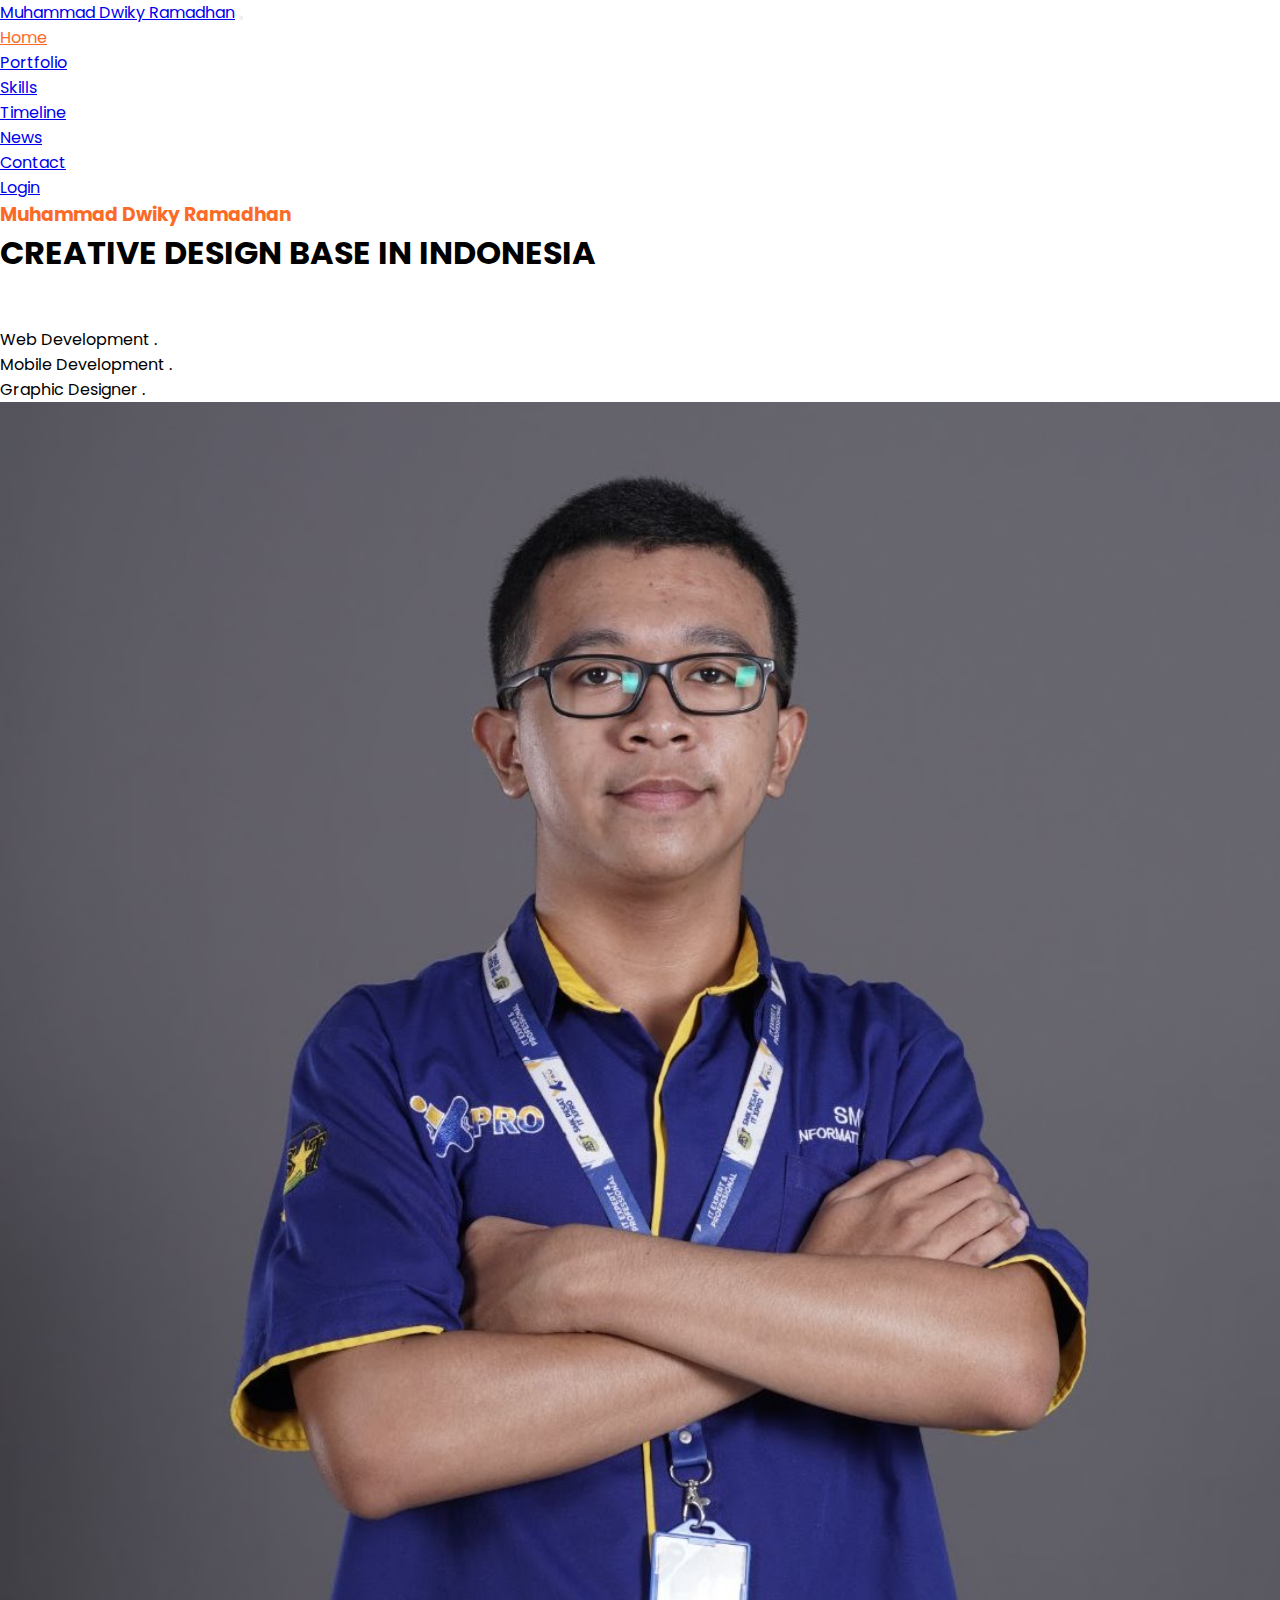
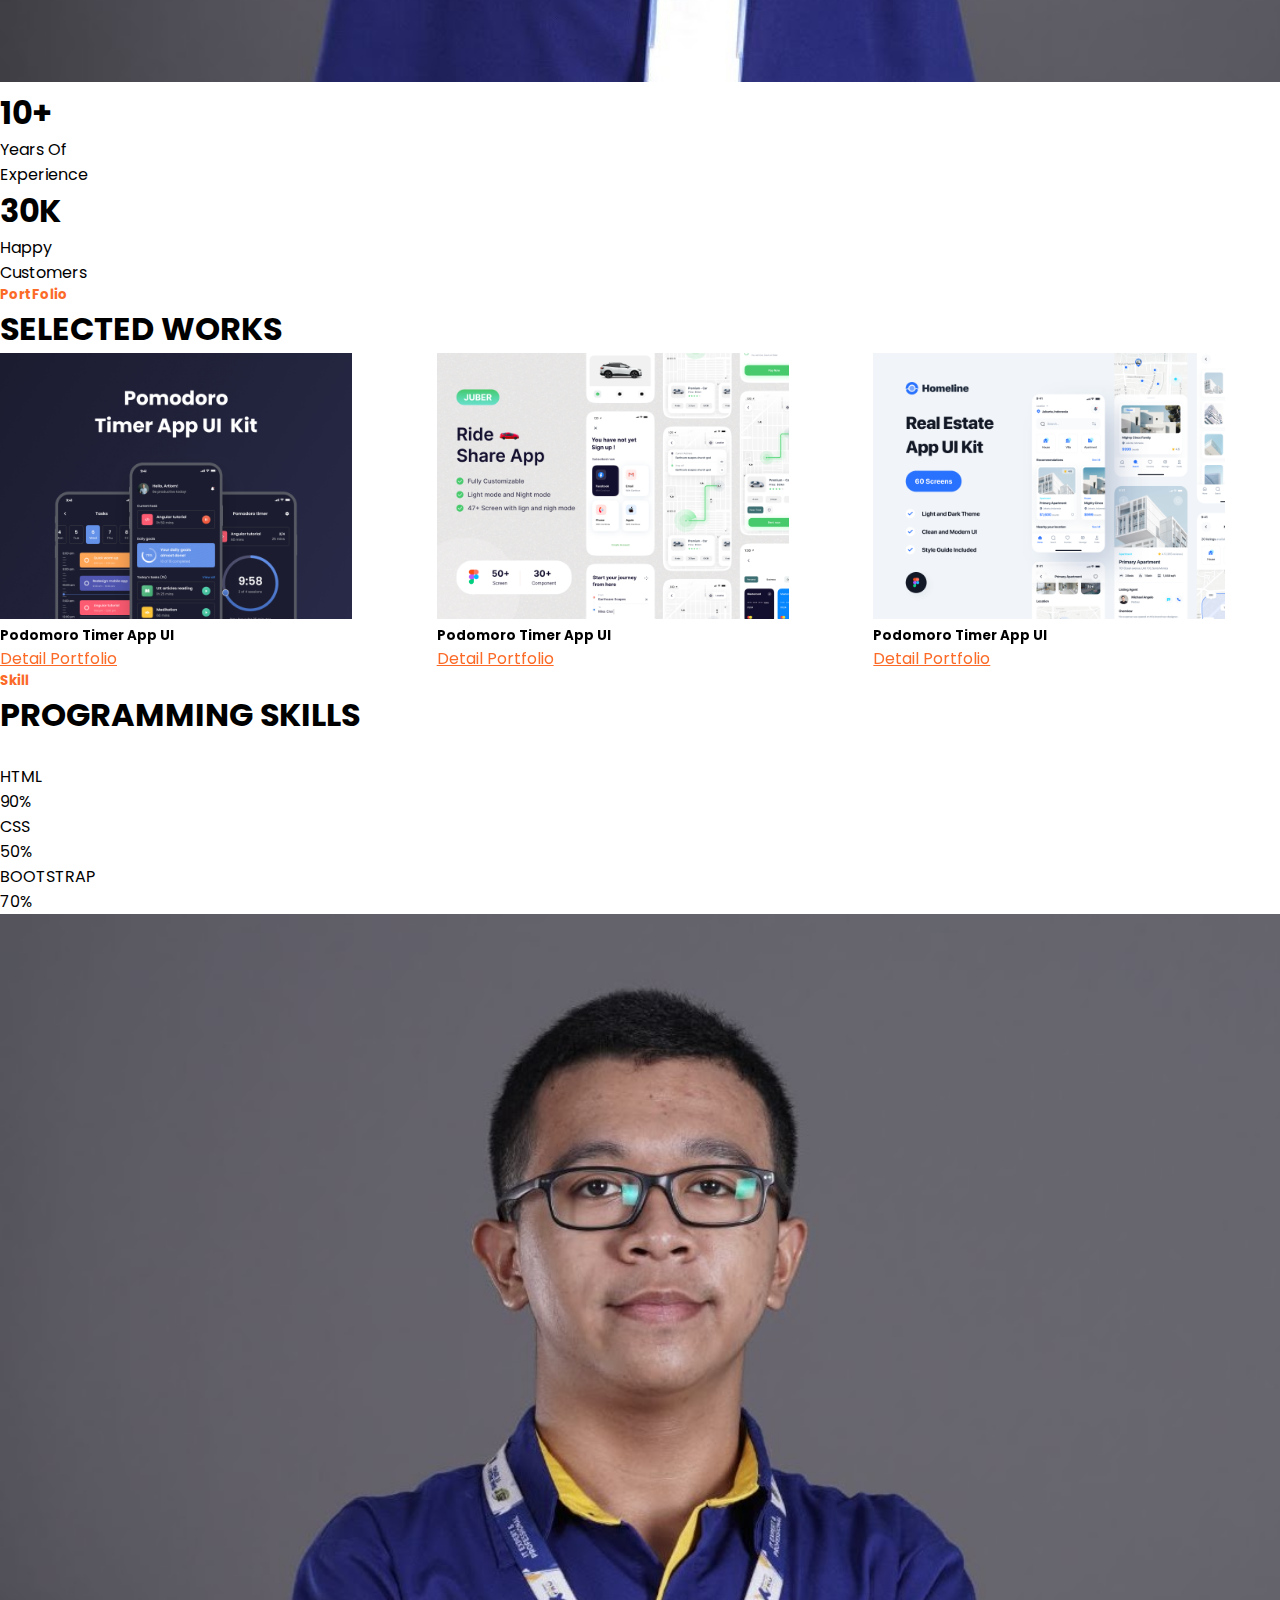
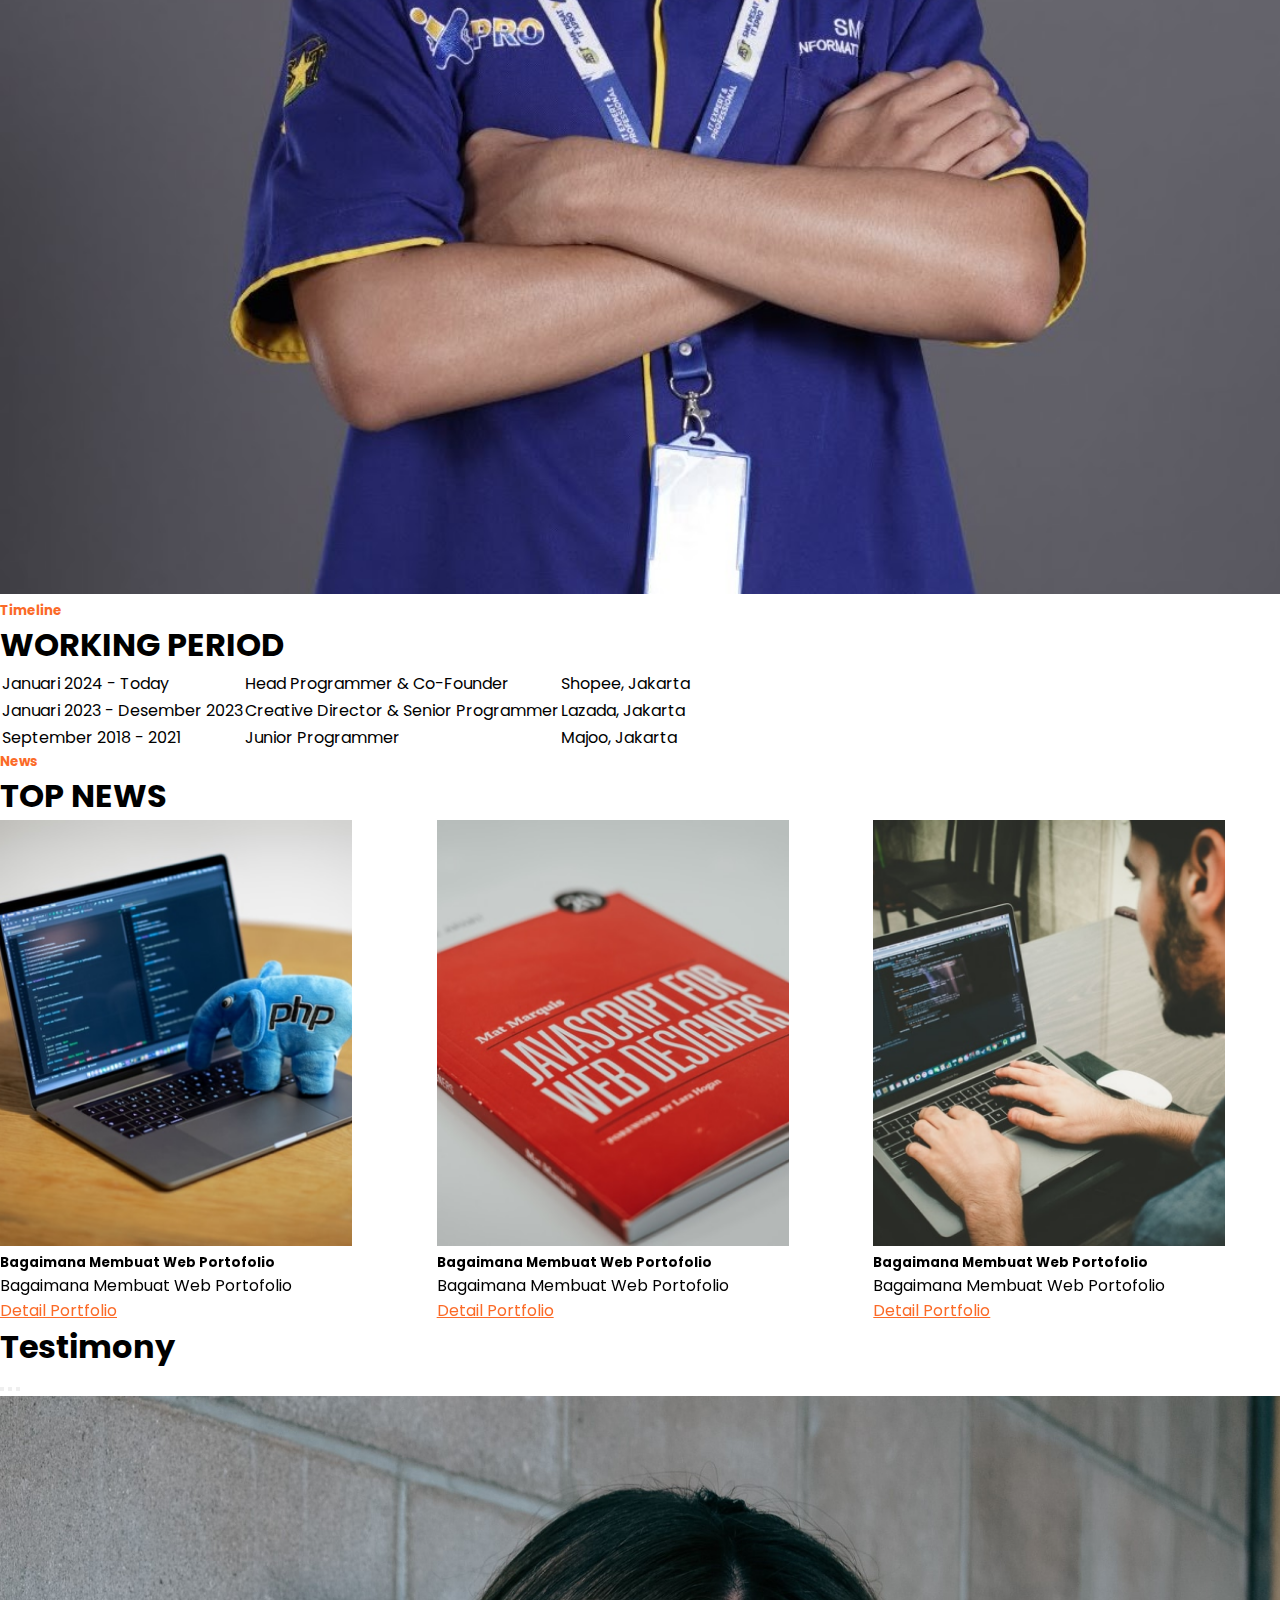
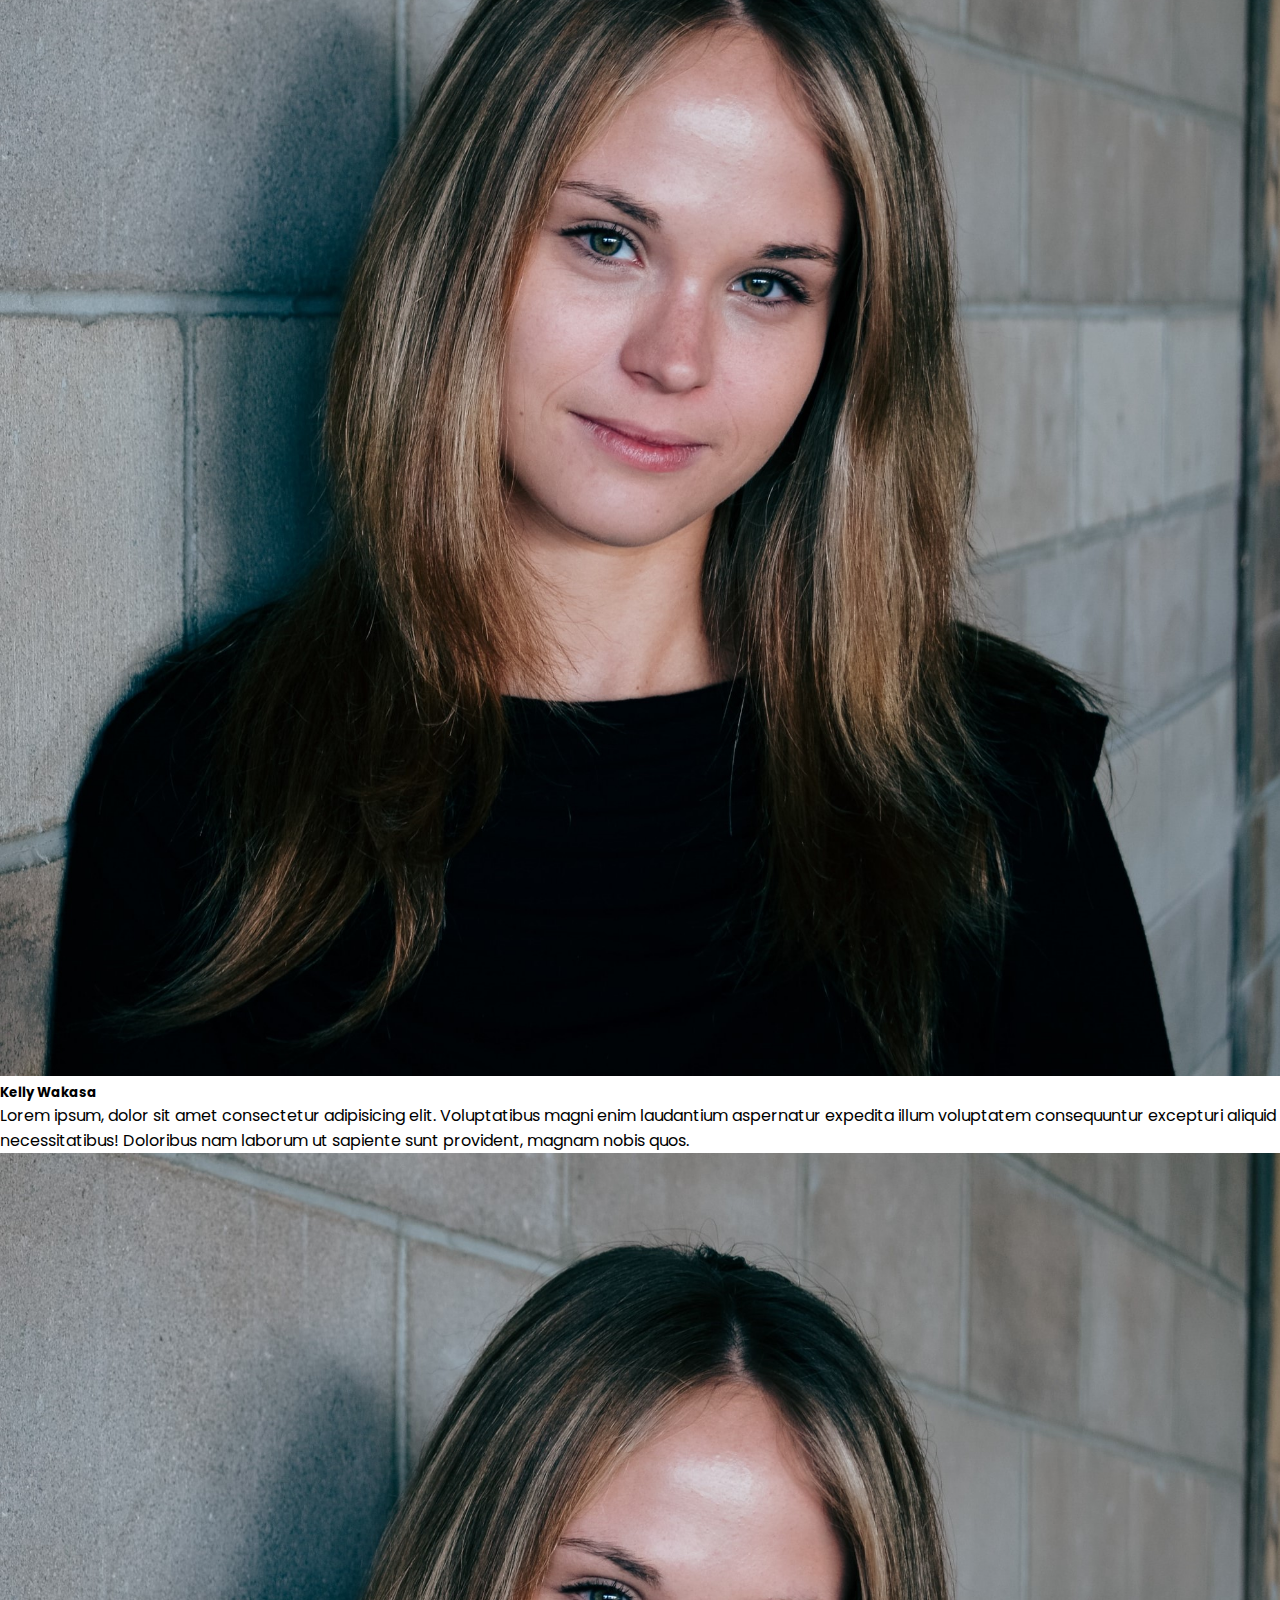
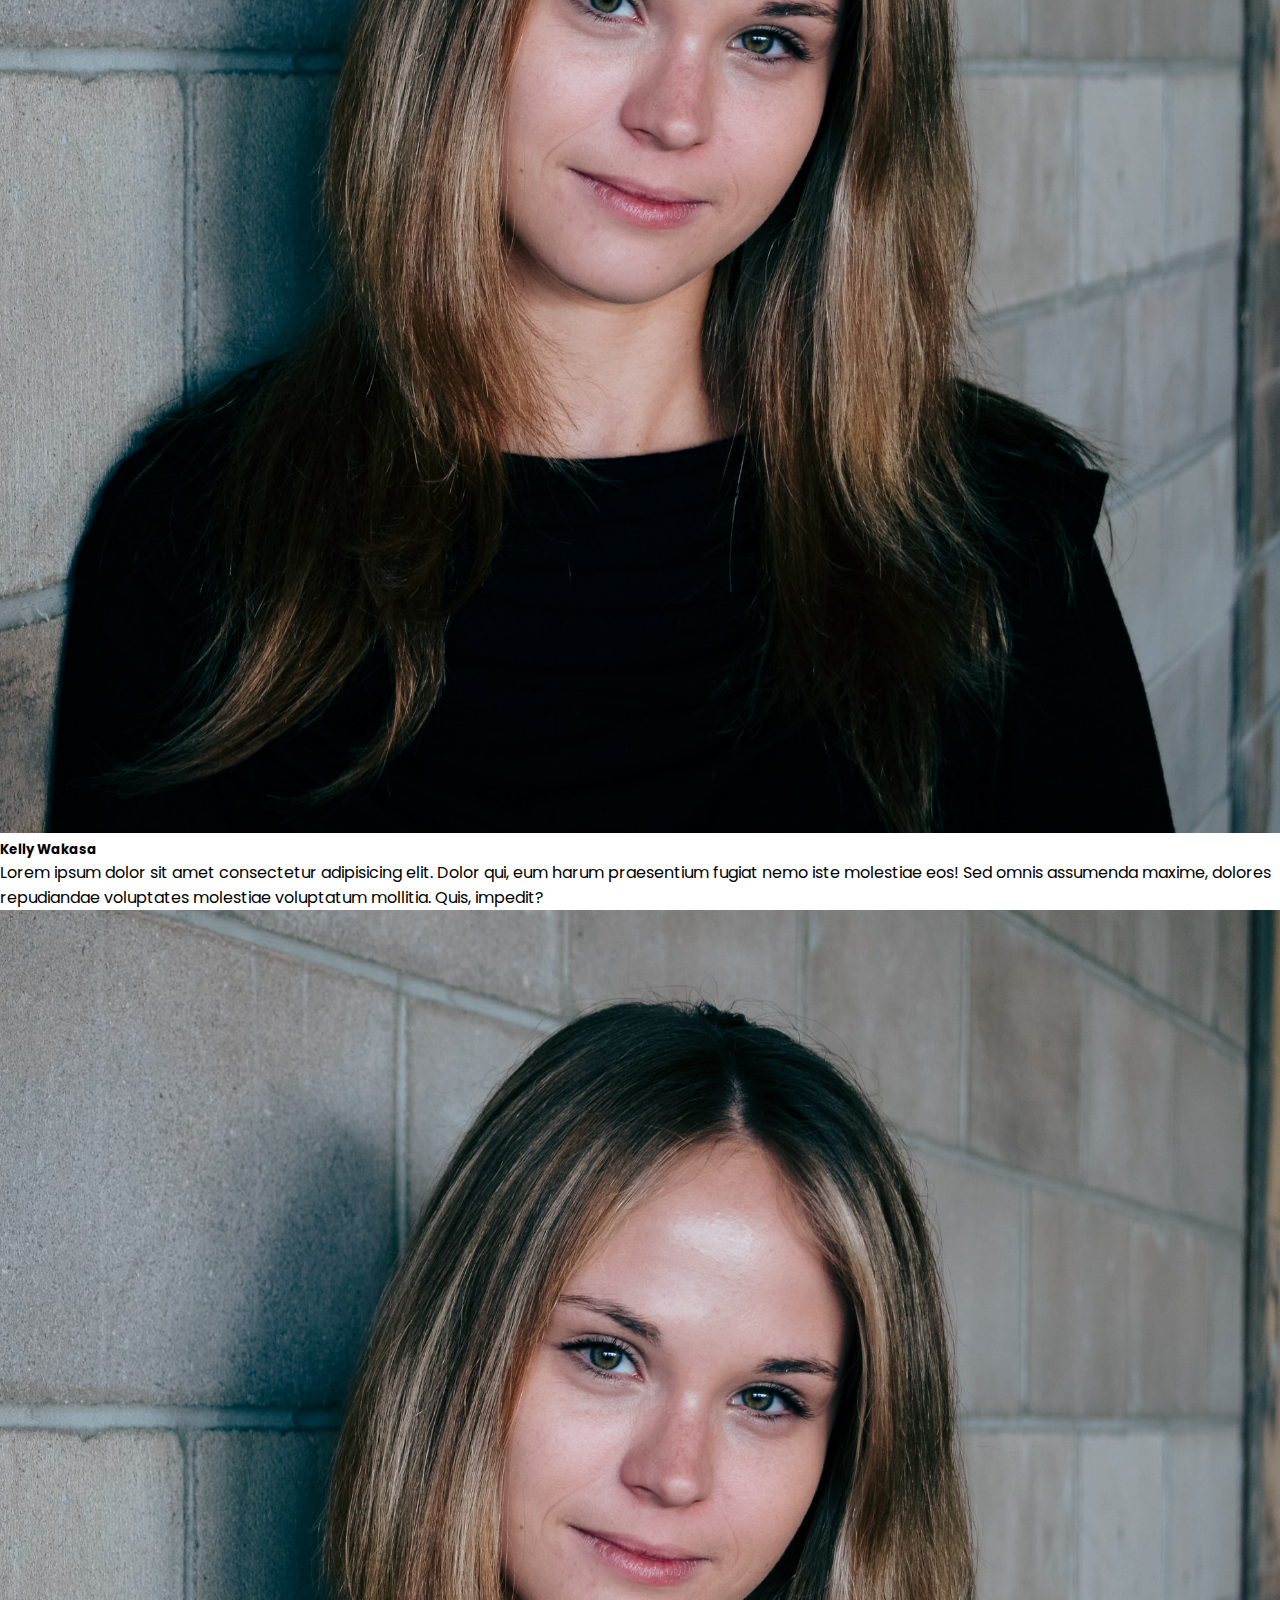
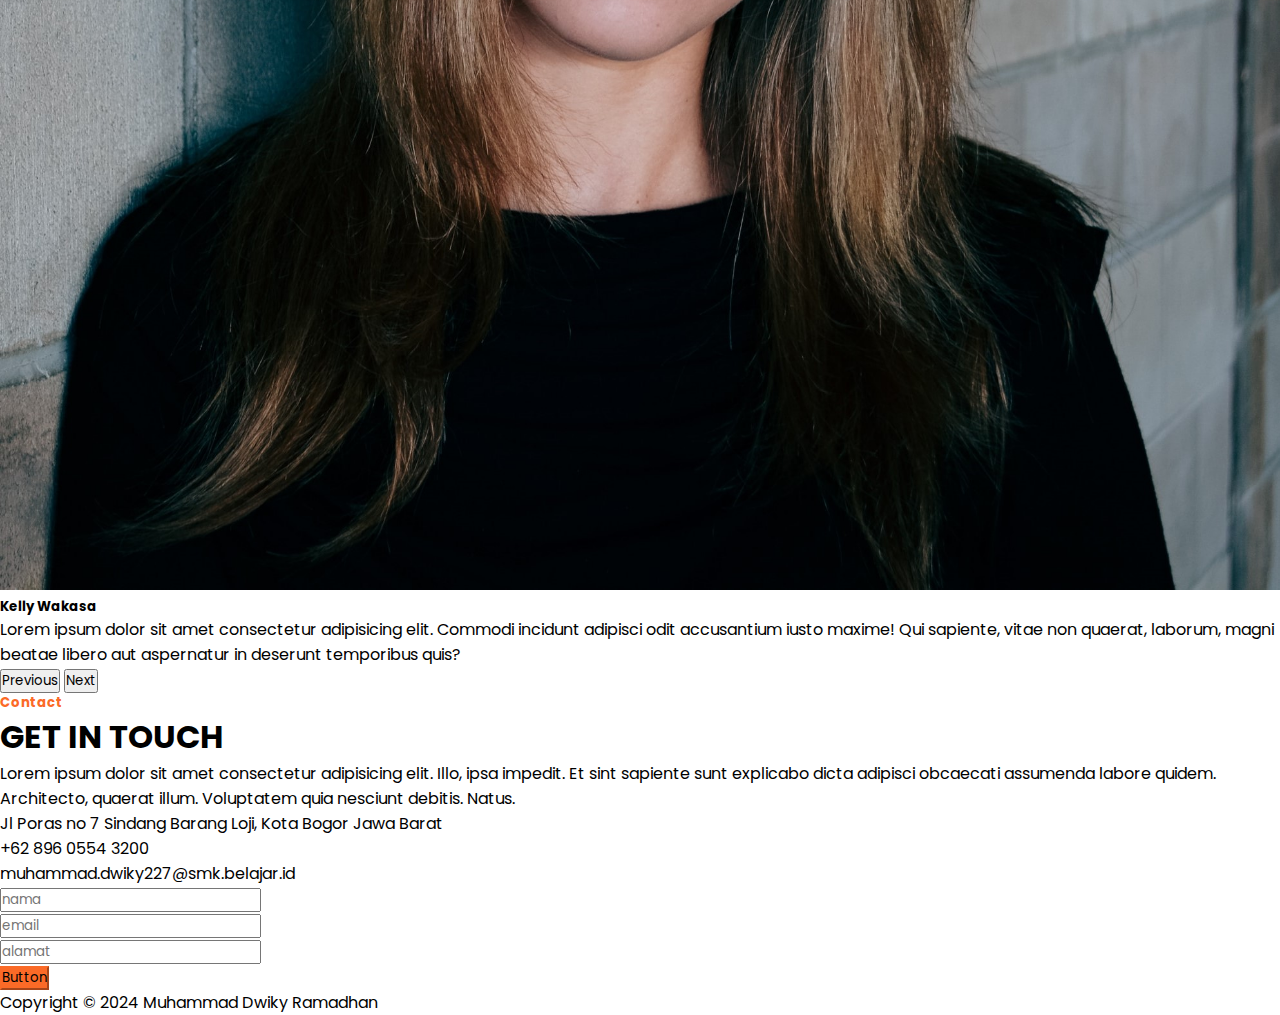
<file: index.html>
<!doctype html>
<html lang="en">
  <head>
    <meta charset="utf-8">
    <meta name="viewport" content="width=device-width, initial-scale=1">
    <title>Latihan Web PortFolio</title>
    <!-- Bootstrap -->
    <link href="https://cdn.jsdelivr.net/npm/bootstrap@5.3.2/dist/css/bootstrap.min.css" rel="stylesheet" integrity="sha384-T3c6CoIi6uLrA9TneNEoa7RxnatzjcDSCmG1MXxSR1GAsXEV/Dwwykc2MPK8M2HN" crossorigin="anonymous">
    <!-- CSS Font(s) from Google Fonts -->
    <link rel="preconnect" href="https://fonts.googleapis.com">
    <link rel="preconnect" href="https://fonts.gstatic.com" crossorigin>
    <link href="https://fonts.googleapis.com/css2?family=Poppins:wght@100;200;300;400;500;600;700;800;900&display=swap" rel="stylesheet">
    <!-- CSS Link -->
    <link rel="stylesheet" href="style.css">
    <!-- Swiper's CSS -->
    <link rel="stylesheet" href="https://cdn.jsdelivr.net/npm/swiper@11/swiper-bundle.min.css">
    <!-- Flaticon -->
    <link rel='stylesheet' href=' https://cdn-uicons.flaticon.com/uicons-regular-rounded/css/uicons-regular-rounded.css '>
  </head>
  <body>
    <nav class="navbar navbar-expand-lg bg-body-tertiary fixed-top">
        <div class="container-fluid ms-5 me-5">
          <a class="navbar-brand fw-bold" href="#">Muhammad Dwiky Ramadhan</a>
          <button class="navbar-toggler" type="button" data-bs-toggle="collapse" data-bs-target="#navbarNavDropdown" aria-controls="navbarNavDropdown" aria-expanded="false" aria-label="Toggle navigation">
            <span class="navbar-toggler-icon"></span>
          </button>
          <div class="collapse navbar-collapse" id="navbarNavDropdown navbarText">
            <ul class="navbar-nav ms-auto mb-2 mb-lg-0">
              <li class="nav-item">
                <a class="nav-link active" aria-current="page" href="#Home">Home</a>
              </li>
              <li class="nav-item">
                <a class="nav-link" href="#PortFolio">Portfolio</a>
              </li>
              <li class="nav-item">
                <a class="nav-link" href="#Skills">Skills</a>
              </li>
              <li class="nav-item">
                <a class="nav-link" href="#Timeline">Timeline</a>
              </li>
              <li class="nav-item">
                <a class="nav-link" href="#News">News</a>
              </li>
              <li class="nav-item">
                <a class="nav-link" href="#Contact">Contact</a>
              </li>
              <li class="nav-item">
                <a class="nav-link" href="Login.html">Login</a>
              </li>
            </ul>
          </div>
        </div>
    </nav>
    <div class="container text-start mt-5 pt-3" id="Home">
        <div class="row align-items-center">
          <div class="col-7 mt-5">
            <h3 class="orange fw-semibold">Muhammad Dwiky Ramadhan</h3>
            <h1 class="fw-bold">CREATIVE DESIGN BASE IN INDONESIA</h1>
            <br><br>
            <p class="fw-medium">
                Web Development . <br>
                Mobile Development . <br>
                Graphic Designer . <br>
            </p>
          </div>
          <div class="col-5 mt-5">
            <img class="rounded" src="MUHAMMAD DWIKY RAMADHAN (2).JPG" alt="Muhammad Dwiky Ramadhan">
          </div>
          <div class="container d-flex gap-4">
            <h1 class="fw-bold">10+</h1>
            <p class="text-secondary">Years Of <br>Experience</p>
            <h1 class="fw-bold">30K</h1>
            <p class="text-secondary">Happy <br>Customers</p>
          </div>
        </div>
    </div>
    <div class="container mt-5 mb-5 pt-5 pb-5" id="PortFolio">
        <h5 class="fw-medium orange mb-3">PortFolio</h5>
        <h1 class="fw-bold mb-5">SELECTED WORKS</h1>
        <!-- Swiper -->
        <div class="swiper mySwiper">
            <div class="swiper-wrapper">
                <div class="swiper-slide">
                    <div class="card" style="width: 22rem;">
                        <img src="portfolio-1.jpg" class="card-img-top" alt="Pomodoro Timer App UI Kit">
                        <div class="card-body">
                        <h5 class="card-title fw-semibold">Podomoro Timer App UI</h5>
                        <a href="#" class="text-decoration-none orange">Detail Portfolio</a>
                        </div>
                    </div>
                </div>
                <div class="swiper-slide">
                    <div class="card" style="width: 22rem;">
                        <img src="portfolio-2.jpg" class="card-img-top" alt="Ride, Share App">
                        <div class="card-body">
                        <h5 class="card-title fw-semibold">Podomoro Timer App UI</h5>
                        <a href="#" class="text-decoration-none orange">Detail Portfolio</a>
                        </div>
                    </div>
                </div>
                <div class="swiper-slide">
                    <div class="card" style="width: 22rem;">
                        <img src="portfolio-6.png" class="card-img-top" alt="Real Estate App UI Kit">
                        <div class="card-body">
                        <h5 class="card-title fw-semibold">Podomoro Timer App UI</h5>
                        <a href="#" class="text-decoration-none orange">Detail Portfolio</a>
                        </div>
                    </div>
                </div>
                <div class="swiper-slide">
                    <div class="card" style="width: 22rem;">
                        <img src="portfolio-1.jpg" class="card-img-top" alt="Pomodoro Timer App UI Kit">
                        <div class="card-body">
                        <h5 class="card-title fw-semibold">Podomoro Timer App UI</h5>
                        <a href="#" class="text-decoration-none orange">Detail Portfolio</a>
                        </div>
                    </div>
                </div>
                <div class="swiper-slide">
                    <div class="card" style="width: 22rem;">
                        <img src="portfolio-2.jpg" class="card-img-top" alt="Ride, Share App">
                        <div class="card-body">
                        <h5 class="card-title fw-semibold">Podomoro Timer App UI</h5>
                        <a href="#" class="text-decoration-none orange">Detail Portfolio</a>
                        </div>
                    </div>
                </div>
                <div class="swiper-slide">
                    <div class="card" style="width: 22rem;">
                        <img src="portfolio-6.png" class="card-img-top" alt="Real Estate App UI Kit">
                        <div class="card-body">
                        <h5 class="card-title fw-semibold">Podomoro Timer App UI</h5>
                        <a href="#" class="text-decoration-none orange">Detail Portfolio</a>
                        </div>
                    </div>
                </div>
                <div class="swiper-slide">
                    <div class="card" style="width: 22rem;">
                        <img src="portfolio-1.jpg" class="card-img-top" alt="Pomodoro Timer App UI Kit">
                        <div class="card-body">
                        <h5 class="card-title fw-semibold">Podomoro Timer App UI</h5>
                        <a href="#" class="text-decoration-none orange">Detail Portfolio</a>
                        </div>
                    </div>
                </div>
                <div class="swiper-slide">
                    <div class="card" style="width: 22rem;">
                        <img src="portfolio-2.jpg" class="card-img-top" alt="Ride, Share App">
                        <div class="card-body">
                        <h5 class="card-title fw-semibold">Podomoro Timer App UI</h5>
                        <a href="#" class="text-decoration-none orange">Detail Portfolio</a>
                        </div>
                    </div>
                </div>
                <div class="swiper-slide">
                    <div class="card" style="width: 22rem;">
                        <img src="portfolio-6.png" class="card-img-top" alt="Real Estate App UI Kit">
                        <div class="card-body">
                        <h5 class="card-title fw-semibold">Podomoro Timer App UI</h5>
                        <a href="#" class="text-decoration-none orange">Detail Portfolio</a>
                        </div>
                    </div>
                </div>
            </div>
            <div class="swiper-pagination"></div>
        </div>
    </div>
    <div class="container-fluid text-start bg-dark pt-5 pb-5" id="Skills">
      <div class="row align-items-center ms-5 me-5">
        <div class="col-7">
          <h5 class="fw-medium orange mb-3">Skill</h5>
          <h1 class="fw-bold mb-5 text-light">PROGRAMMING SKILLS</h1>
          <br>
          <div class="mt-4">
            <div class="text-light d-flex">
              <p class="fw-semibold">HTML</p>
              <p class="fw-semibold ms-auto">90%</p>
            </div>
            <div class="progress" role="progressbar" aria-label="Basic example" aria-valuenow="90" aria-valuemin="0" aria-valuemax="100">
              <div class="progress-bar" style="width: 90%"></div>
            </div>
          </div>
          <div class="mt-4">
            <div class="text-light d-flex">
              <p class="fw-semibold">CSS</p>
              <p class="fw-semibold ms-auto">50%</p>
            </div>
            <div class="progress" role="progressbar" aria-label="Basic example" aria-valuenow="50" aria-valuemin="0" aria-valuemax="100">
              <div class="progress-bar" style="width: 50%"></div>
            </div>
          </div>
          <div class="mt-4">
            <div class="text-light d-flex">
              <p class="fw-semibold">BOOTSTRAP</p>
              <p class="fw-semibold ms-auto">70%</p>
            </div>
            <div class="progress" role="progressbar" aria-label="Basic example" aria-valuenow="70" aria-valuemin="0" aria-valuemax="100">
              <div class="progress-bar" style="width: 70%"></div>
            </div>
          </div>
        </div>
        <div class="col-5">
          <img class="rounded" src="MUHAMMAD DWIKY RAMADHAN (2).JPG" alt="Muhammad Dwiky Ramadhan">
        </div>
      </div>
    </div>
    <div class="container mt-5 mb-5 pt-5 pb-5" id="Timeline">
      <h5 class="fw-medium orange mb-3">Timeline</h5>
      <h1 class="fw-bold mb-5">WORKING PERIOD</h1>
      <table class="table text-start">
        <tbody>
          <tr>
            <td>Januari 2024 - Today</td>
            <td>Head Programmer &amp; Co-Founder</td>
            <td>Shopee, Jakarta</td>
          </tr>
          <tr>
            <td>Januari 2023 - Desember 2023</td>
            <td>Creative Director &amp; Senior Programmer</td>
            <td>Lazada, Jakarta</td>
          </tr>
          <tr>
            <td>September 2018 - 2021</td>
            <td>Junior Programmer</td>
            <td>Majoo, Jakarta</td>
          </tr>
        </tbody>
      </table>
    </div>
    <div class="container mt-5 mb-5 pt-5 pb-5" id="News">
      <h5 class="fw-medium orange mb-3">News</h5>
      <h1 class="fw-bold mb-5">TOP NEWS</h1>
      <!-- Swiper -->
      <div class="swiper mySwiper">
          <div class="swiper-wrapper">
              <div class="swiper-slide">
                  <div class="card" style="width: 22rem;">
                      <img src="news-1.png" class="card-img-top" alt="PHP">
                      <div class="card-body">
                      <h5 class="card-title fw-semibold">Bagaimana Membuat Web Portofolio</h5>
                      <p class="card-text">Bagaimana Membuat Web Portofolio</p>
                      <a href="#" class="text-decoration-none orange">Detail Portfolio</a>
                      </div>
                  </div>
              </div>
              <div class="swiper-slide">
                  <div class="card" style="width: 22rem;">
                      <img src="news-2.png" class="card-img-top" alt="JavaScript For Web Designers">
                      <div class="card-body">
                      <h5 class="card-title fw-semibold">Bagaimana Membuat Web Portofolio</h5>
                      <p class="card-text">Bagaimana Membuat Web Portofolio</p>
                      <a href="#" class="text-decoration-none orange">Detail Portfolio</a>
                      </div>
                  </div>
              </div>
              <div class="swiper-slide">
                  <div class="card" style="width: 22rem;">
                      <img src="news-3.png" class="card-img-top" alt="Programmer">
                      <div class="card-body">
                      <h5 class="card-title fw-semibold">Bagaimana Membuat Web Portofolio</h5>
                      <p class="card-text">Bagaimana Membuat Web Portofolio</p>
                      <a href="#" class="text-decoration-none orange">Detail Portfolio</a>
                      </div>
                  </div>
              </div>
              <div class="swiper-slide">
                  <div class="card" style="width: 22rem;">
                      <img src="news-4.png" class="card-img-top" alt="Field Lights Theme">
                      <div class="card-body">
                      <h5 class="card-title fw-semibold">Bagaimana Membuat Web Portofolio</h5>
                      <p class="card-text">Bagaimana Membuat Web Portofolio</p>
                      <a href="#" class="text-decoration-none orange">Detail Portfolio</a>
                      </div>
                  </div>
              </div>
              <div class="swiper-slide">
                  <div class="card" style="width: 22rem;">
                      <img src="news-5.png" class="card-img-top" alt="Discussion">
                      <div class="card-body">
                      <h5 class="card-title fw-semibold">Bagaimana Membuat Web Portofolio</h5>
                      <p class="card-text">Bagaimana Membuat Web Portofolio</p>
                      <a href="#" class="text-decoration-none orange">Detail Portfolio</a>
                      </div>
                  </div>
              </div>
              <div class="swiper-slide">
                  <div class="card" style="width: 22rem;">
                      <img src="news-4.png" class="card-img-top" alt="Field Lights Theme">
                      <div class="card-body">
                      <h5 class="card-title fw-semibold">Bagaimana Membuat Web Portofolio</h5>
                      <p class="card-text">Bagaimana Membuat Web Portofolio</p>
                      <a href="#" class="text-decoration-none orange">Detail Portfolio</a>
                      </div>
                  </div>
              </div>
              <div class="swiper-slide">
                  <div class="card" style="width: 22rem;">
                      <img src="news-3.png" class="card-img-top" alt="Programmer">
                      <div class="card-body">
                      <h5 class="card-title fw-semibold">Bagaimana Membuat Web Portofolio</h5>
                      <p class="card-text">Bagaimana Membuat Web Portofolio</p>
                      <a href="#" class="text-decoration-none orange">Detail Portfolio</a>
                      </div>
                  </div>
              </div>
              <div class="swiper-slide">
                  <div class="card" style="width: 22rem;">
                      <img src="news-2.png" class="card-img-top" alt="JavaScript For Web Designers">
                      <div class="card-body">
                      <h5 class="card-title fw-semibold">Bagaimana Membuat Web Portofolio</h5>
                      <p class="card-text">Bagaimana Membuat Web Portofolio</p>
                      <a href="#" class="text-decoration-none orange">Detail Portfolio</a>
                      </div>
                  </div>
              </div>
              <div class="swiper-slide">
                  <div class="card" style="width: 22rem;">
                      <img src="news-1.png" class="card-img-top" alt="PHP">
                      <div class="card-body">
                      <h5 class="card-title fw-semibold">Bagaimana Membuat Web Portofolio</h5>
                      <p class="card-text">Bagaimana Membuat Web Portofolio</p>
                      <a href="#" class="text-decoration-none orange">Detail Portfolio</a>
                      </div>
                  </div>
              </div>
          </div>
          <div class="swiper-pagination"></div>
      </div>
    </div>
    <div id="carouselExampleCaptions" class="carousel carousel-dark slide container mb-3">
      <h1 class="text-center mb-5">Testimony</h1>
      <div class="carousel-indicators">
        <button type="button" data-bs-target="#carouselExampleCaptions" data-bs-slide-to="0" class="active" aria-current="true" aria-label="Slide 1"></button>
        <button type="button" data-bs-target="#carouselExampleCaptions" data-bs-slide-to="1" aria-label="Slide 2"></button>
        <button type="button" data-bs-target="#carouselExampleCaptions" data-bs-slide-to="2" aria-label="Slide 3"></button>
      </div>
      <div class="carousel-inner">
        <div class="carousel-item active">
          <img src="kelly-sikkema.jpg" class="d-block w-25 image1 rounded-circle mb-5" alt="Kelly Sikkema">
          <div class="carousel-caption d-none d-md-block"></div>
          <div class="desc mt-5 mb-5 text-center hitam">
            <h5>Kelly Wakasa</h5>
            <p>Lorem ipsum, dolor sit amet consectetur adipisicing elit. Voluptatibus magni enim laudantium aspernatur expedita illum 
              voluptatem consequuntur excepturi aliquid necessitatibus! Doloribus nam laborum ut sapiente sunt provident, magnam nobis quos.</p>
          </div>
        </div>
        <div class="carousel-item">
          <img src="kelly-sikkema.jpg" class="d-block w-25 image1 rounded-circle mb-5" alt="Kelly Sikkema">
          <div class="carousel-caption d-none d-md-block"></div>
          <div class="desc mt-5 mb-5 text-center hitam">
            <h5>Kelly Wakasa</h5>
            <p>Lorem ipsum dolor sit amet consectetur adipisicing elit. Dolor qui, eum harum praesentium fugiat nemo iste molestiae eos! Sed 
              omnis assumenda maxime, dolores repudiandae voluptates molestiae voluptatum mollitia. Quis, impedit?</p>
          </div>
        </div>
        <div class="carousel-item">
          <img src="kelly-sikkema.jpg" class="d-block w-25 image1 rounded-circle mb-5" alt="Kelly Sikkema">
          <div class="carousel-caption d-none d-md-block"></div>
          <div class="desc mt-5 mb-5 text-center hitam">
            <h5>Kelly Wakasa</h5>
            <p>Lorem ipsum dolor sit amet consectetur adipisicing elit. Commodi incidunt adipisci odit accusantium iusto maxime! Qui sapiente, 
              vitae non quaerat, laborum, magni beatae libero aut aspernatur in deserunt temporibus quis?</p>
          </div>
        </div>
      </div>
      <button class="carousel-control-prev" type="button" data-bs-target="#carouselExampleCaptions" data-bs-slide="prev">
        <span class="carousel-control-prev-icon" aria-hidden="true" style="background-color: grey;"></span>
        <span class="visually-hidden">Previous</span>
      </button>
      <button class="carousel-control-next" type="button" data-bs-target="#carouselExampleCaptions" data-bs-slide="next">
        <span class="carousel-control-next-icon" aria-hidden="true" style="background-color: grey;"></span>
        <span class="visually-hidden">Next</span>
      </button>
    </div>
    <div class="container mt-5 mb-5 pt-5 pb-5" id="Contact">
      <h5 class="fw-medium orange mb-3">Contact</h5>
      <h1 class="fw-bold mb-5">GET IN TOUCH</h1>
      <div class="container text-start">
        <div class="row align-items-center">
          <div class="col-7">
            <p>
              Lorem ipsum dolor sit amet consectetur adipisicing elit. Illo, ipsa impedit. Et sint sapiente sunt explicabo dicta adipisci 
              obcaecati assumenda labore quidem. Architecto, quaerat illum. Voluptatem quia nesciunt debitis. Natus.
            </p>
            <div class="d-flex gap-2">
              <i class="fi fi-rr-marker"></i>
              <p class="fw-medium">
                Jl Poras no 7 Sindang Barang Loji, Kota Bogor Jawa Barat
              </p>
            </div>
            <div class="d-flex gap-2">
              <i class="fi fi-rr-phone-call"></i>
              <p class="fw-medium">
                +62 896 0554 3200
              </p>
            </div>
            <div class="d-flex gap-2">
              <i class="fi fi-rr-envelope"></i>
              <p class="fw-medium">
                muhammad.dwiky227@smk.belajar.id
              </p>
            </div>
          </div>
          <div class="col-5">
            <form>
              <div class="mb-3">
                <input class="form-control" type="text" placeholder="nama" aria-label="default input example">
              </div>
              <div class="mb-3">
                <input type="email" class="form-control" placeholder="email" id="exampleInputEmail1" aria-describedby="emailHelp">
              </div>
              <div class="mb-3">
                <input class="form-control" type="text" placeholder="alamat" aria-label="default input example">
              </div>
              <div class="d-grid gap-2">
                <button class="btn text-light" type="button">Button</button>
              </div>
            </form>
          </div>
        </div>
      </div>
    </div>
    <div class="container-fluid text-center bg-dark pt-3 pb-2">
      <footer>
        <div class="footer-content text-light">
          <p>Copyright &copy; 2024 Muhammad Dwiky Ramadhan</p>
        </div>
      </footer>
    </div>


    <!-- JS script from Bootstrap -->
    <script src="https://cdn.jsdelivr.net/npm/bootstrap@5.3.2/dist/js/bootstrap.bundle.min.js" integrity="sha384-C6RzsynM9kWDrMNeT87bh95OGNyZPhcTNXj1NW7RuBCsyN/o0jlpcV8Qyq46cDfL" crossorigin="anonymous"></script>
    <!-- Swiper JS -->
    <script src="https://cdn.jsdelivr.net/npm/swiper@11/swiper-bundle.min.js"></script>
    <!-- Swiper -->
    <script>
        var swiper = new Swiper(".mySwiper", {
          slidesPerView: 3,
          spaceBetween: 30,
          pagination: {
            // el: ".swiper-pagination",
            // clickable: true,
          },
        });
    </script>    
  </body>
</html>
</file>
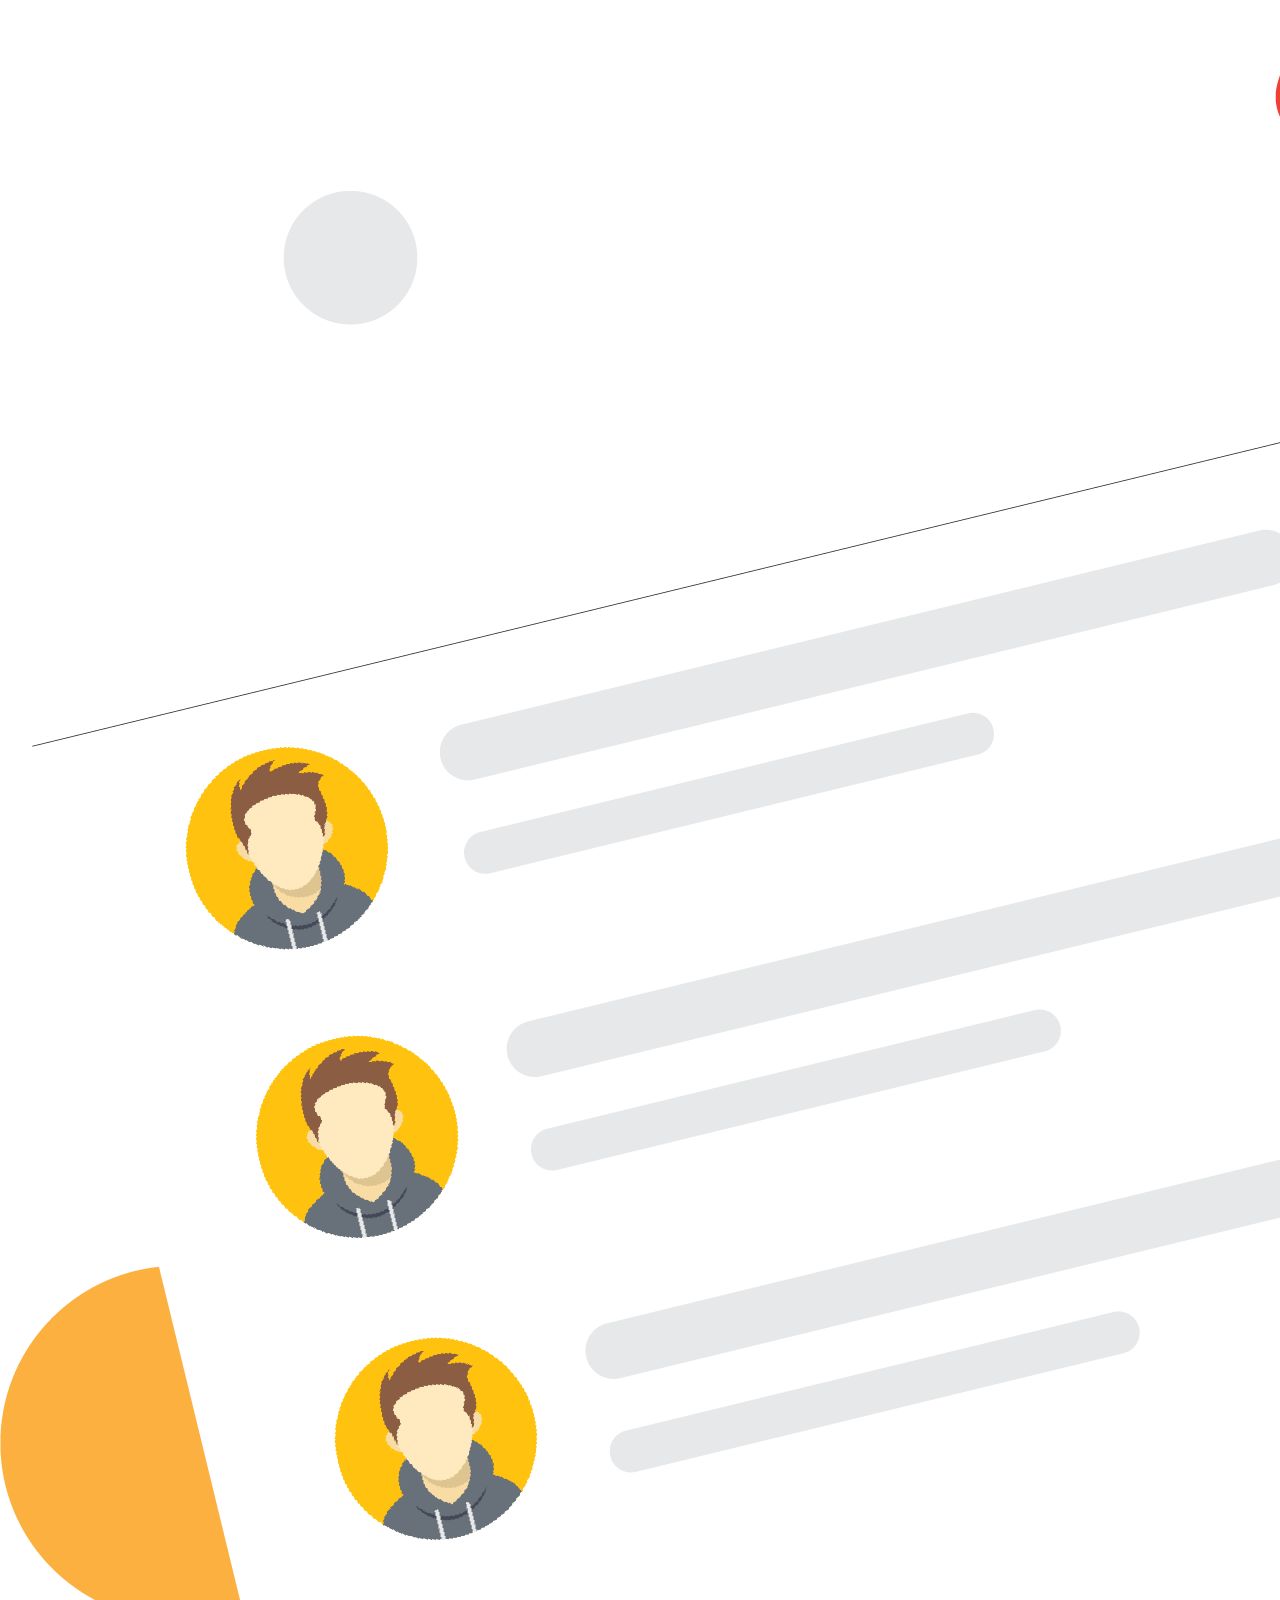
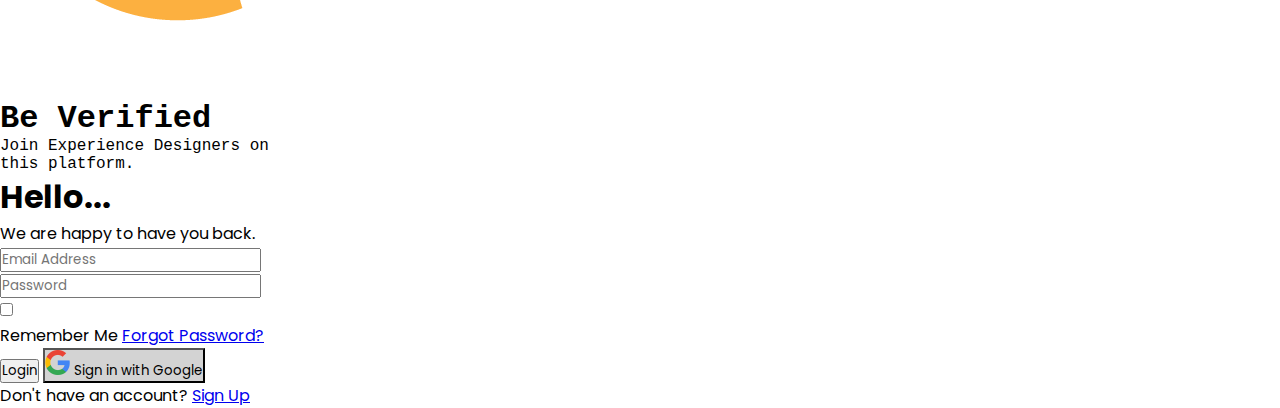
<file: Login.html>
<!doctype html>
<html lang="en">
  <head>
    <meta charset="utf-8">
    <meta name="viewport" content="width=device-width, initial-scale=1">
    <title>Login</title>
    <!-- Bootstrap -->
    <link href="https://cdn.jsdelivr.net/npm/bootstrap@5.3.2/dist/css/bootstrap.min.css" rel="stylesheet" integrity="sha384-T3c6CoIi6uLrA9TneNEoa7RxnatzjcDSCmG1MXxSR1GAsXEV/Dwwykc2MPK8M2HN" crossorigin="anonymous">
    <!-- CSS Font(s) from Google Fonts -->
    <link rel="preconnect" href="https://fonts.googleapis.com">
    <link rel="preconnect" href="https://fonts.gstatic.com" crossorigin>
    <link href="https://fonts.googleapis.com/css2?family=Poppins:wght@100;200;300;400;500;600;700;800;900&display=swap" rel="stylesheet">
    <!-- CSS -->
    <link rel="stylesheet" href="Login.css">
    <!-- Flaticon -->
    <link rel='stylesheet' href=' https://cdn-uicons.flaticon.com/uicons-regular-rounded/css/uicons-regular-rounded.css '>
  </head>
  <body style="background-color: lightgray;">
    <div class="container rounded text-start mt-5 pt-3 mb-5 pb-3 ps-4 pe-4" style="background-color: white;">
        <div class="row align-items-center">
          <div class="col me-2 btn-primary bg-primary rounded">
            <div class="justify-content-center text-center mb-5 pb-5">
                <img src="1.png" class="d-block w-75 m-auto mt-5 mb-3" alt="Lists">
                <h1 class="text-white fw-semibold" style="font-family: 'Courier New', Courier, monospace;">Be Verified</h1>
                <p class="text-white" style="font-family: 'Courier New', Courier, monospace;">Join Experience Designers on <br>this platform.</p>
            </div>
          </div>
          <div class="col ms-2">
            <div class="d-flex flex-row-reverse mb-1">
                <a href="index.html" class="text-decoration-none"><i class="fi fi-rr-cross"></i></a>
            </div>
            <div class="text-start mb-5 pb-3">
                <h1>Hello...</h1>
                <p>We are happy to have you back.</p>
            </div>
            <div class="ngisi">
                <form class="mb-4">
                    <div class="mb-3">
                    <input type="email" class="form-control bg-light" id="exampleInputEmail1" placeholder="Email Address" aria-describedby="emailHelp">
                    </div>
                    <div class="mb-3">
                    <input type="password" class="form-control bg-light" id="exampleInputPassword1" placeholder="Password">
                    </div>
                    <div class="mb-5 form-check">
                    <input type="checkbox" class="form-check-input" id="exampleCheck1">
                    <div class="d-flex justify-content-between">
                    <label class="form-check-label" for="exampleCheck1">Remember Me</label>
                    <a href="#">Forgot Password?</a>
                    </div>
                    </div>
                    <div class="d-grid gap-2">
                    <button type="submit" class="btn btn-primary">Login</button>
                    <button type="button" class="btn btn-light" style="background-color: lightgrey;"><img src="google.png" style="width: 25px;" alt="Google"> Sign in with Google</button>
                    </div>
                </form>
                <p class="text-center">Don't have an account? <a href="#">Sign Up</a></p>
            </div>
          </div>
        </div>
    </div>
    <script src="https://cdn.jsdelivr.net/npm/bootstrap@5.3.2/dist/js/bootstrap.bundle.min.js" integrity="sha384-C6RzsynM9kWDrMNeT87bh95OGNyZPhcTNXj1NW7RuBCsyN/o0jlpcV8Qyq46cDfL" crossorigin="anonymous"></script>
  </body>
</html>
</file>
<file: style.css>
*{
    margin: 0;
    padding: 0;
    font-family: 'Poppins', sans-serif;
}

:root{
    --warna-orange:#fb6a27;
    --warna-abu:grey;
    --warna-hitam:black;
}

img{
    width: 100%;
    height: 100%;
}
.navbar .container-fluid .navbar-collapse .navbar-nav .nav-item .nav-link.active{
    color: var(--warna-orange);
}
.navbar .container-fluid .navbar-collapse .navbar-nav .nav-item .nav-link:hover{
    color: var(--warna-orange);
}
.orange{
    color: var(--warna-orange);
}
.hitam{
    color: var(--warna-hitam);
}
.progress .progress-bar{
    background-color:var(--warna-orange)
}
.btn{
    background-color: var(--warna-orange);
    border-color: var(--warna-orange);
}
.btn:hover{
    background-color: var(--warna-orange);
    border-color: var(--warna-orange);
}
.image1{
    margin: auto;
}
</file>
<file: Login.css>
*{
    margin: 0;
    padding: 0;
    font-family: 'Poppins', sans-serif;
}
</file>
